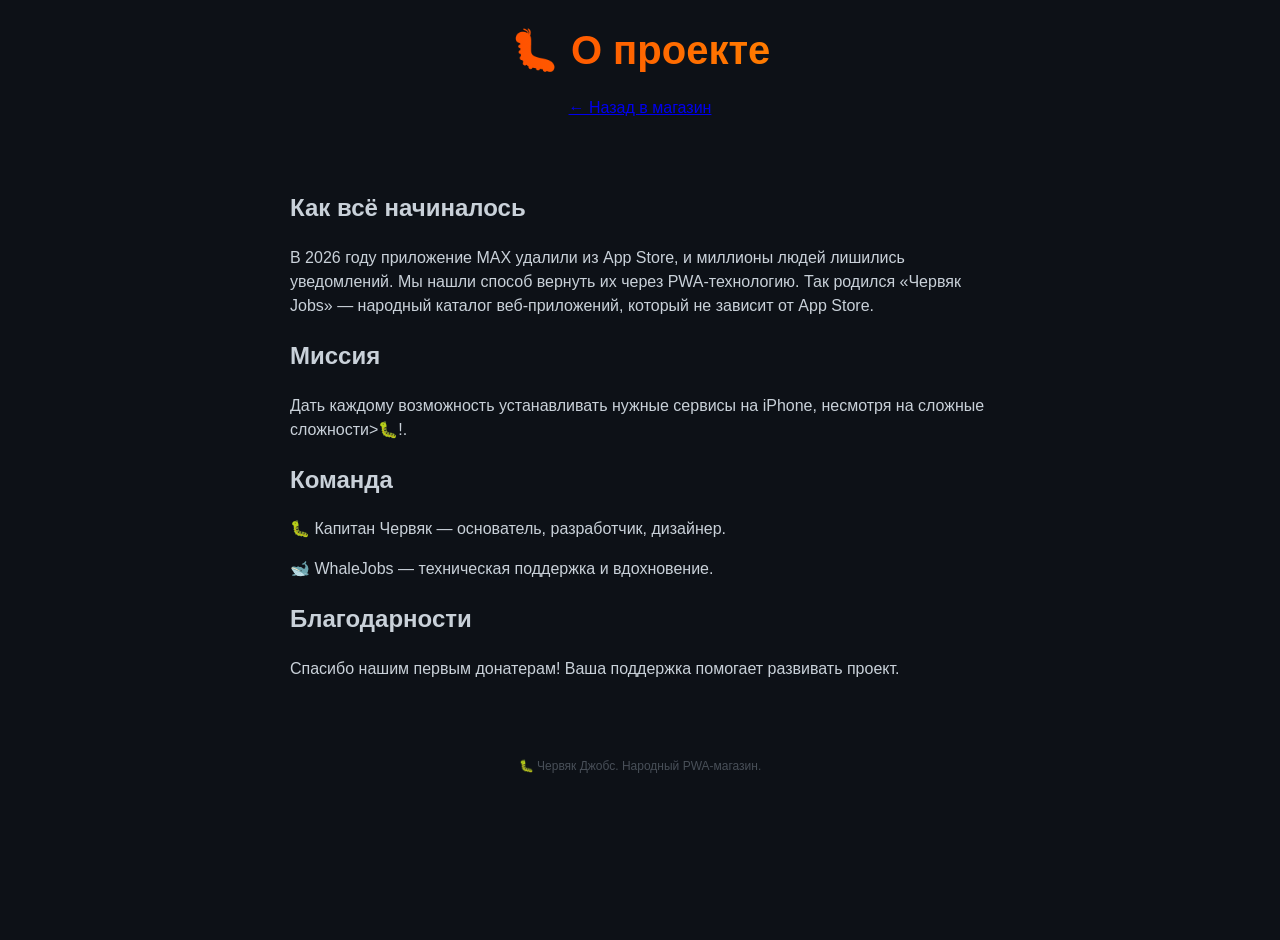
<file: about.html>
<!DOCTYPE html>
<html lang="ru">
<head>
    <meta charset="UTF-8">
    <meta name="viewport" content="width=device-width, initial-scale=1.0">
    <title>О проекте — Червяк Jobs</title>
    <link rel="stylesheet" href="style.css">
</head>
<body>
    <header>
        <h1>🐛 О проекте</h1>
        <p><a href="/">← Назад в магазин</a></p>
    </header>
    <main style="max-width: 700px; margin: 0 auto; padding: 20px;">
        <h2>Как всё начиналось</h2>
        <p>В 2026 году приложение MAX удалили из App Store, и миллионы людей лишились уведомлений. Мы нашли способ вернуть их через PWA-технологию. Так родился «Червяк Jobs» — народный каталог веб-приложений, который не зависит от App Store.</p>
        <h2>Миссия</h2>
        <p>Дать каждому возможность устанавливать нужные сервисы на iPhone, несмотря на сложные сложности>🐛!.</p>
        <h2>Команда</h2>
        <p>🐛 Капитан Червяк — основатель, разработчик, дизайнер.</p>
        <p>🐋 WhaleJobs — техническая поддержка и вдохновение.</p>
        <h2>Благодарности</h2>
        <p>Спасибо нашим первым донатерам! Ваша поддержка помогает развивать проект.</p>
        <!-- Здесь будет виджет донатов -->
        <div id="donation-widget"></div>
    </main>
    <footer>
        <p>🐛 Червяк Джобс. Народный PWA-магазин.</p>
    </footer>
</body>
</html>
</file>
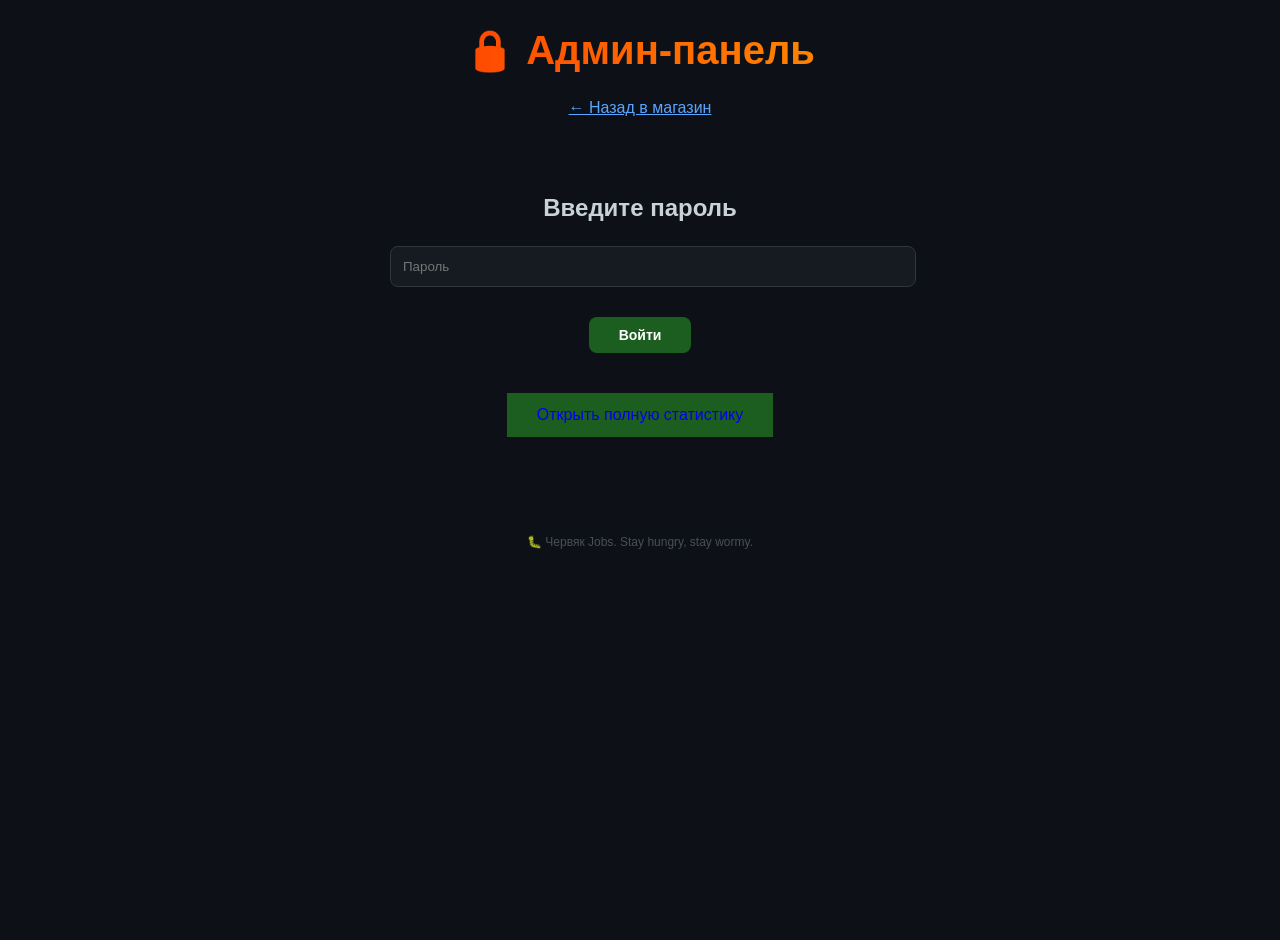
<file: admin.html>
<!DOCTYPE html>
<html lang="ru">
<head>
    <meta charset="UTF-8">
    <meta name="viewport" content="width=device-width, initial-scale=1.0">
    <title>Админка — Червяк Jobs</title>
    <link rel="stylesheet" href="style.css">
</head>
<body>
    <header>
        <h1>🔒 Админ-панель</h1>
        <p><a href="/" style="color: #58a6ff;">← Назад в магазин</a></p>
    </header>
    <main style="max-width: 500px; margin: 0 auto; padding: 20px; text-align: center;">
        <div id="authBlock">
            <h2>Введите пароль</h2>
            <input type="password" id="passwordInput" placeholder="Пароль" style="width: 100%; padding: 12px; background: #161b22; border: 1px solid #30363d; border-radius: 8px; color: #c9d1d9; margin-bottom: 10px;">
            <button id="loginBtn" class="install-main-btn" style="width: auto; padding: 10px 30px;">Войти</button>
            <p id="errorMsg" style="color: #da3633; margin-top: 10px; display: none;">Неверный пароль</p>
        </div>
        <div id="statsBlock" style="display: none;">
    <h2>📊 Статистика проекта</h2>
    <p style="color: #8b949e; margin-bottom: 20px;">Червяк считает каждого гостя.</p>
    <a href="https://www.liveinternet.ru/stat/wormstore.ru/" target="_blank" class="install-main-btn" style="display: inline-block; width: auto; padding: 10px 30px; text-decoration: none;">
        📈 Открыть статистику LiveInternet
    </a>
    <p style="color: #8b949e; font-size: 12px; margin-top: 15px;">
        (ссылка доступна только после ввода пароля)
    </p>
</div>
    </div>
    <p style="margin-top: 20px;">
        <a href="https://www.liveinternet.ru/stat/ТВОЙ_ID/" target="_blank" class="install-main-btn" style="display: inline-block; width: auto; padding: 10px 30px; text-decoration: none;">
            Открыть полную статистику
        </a>
    </p>
</div>
        </div>
    </main>
    <footer>
        <p>🐛 Червяк Jobs. Stay hungry, stay wormy.</p>
    </footer>
    <script>
        const ADMIN_PASSWORD = 'WormJobs2024!'; // Замени на свой надёжный пароль
        const NAMESPACE = 'wormstore';
        const KEY = 'visitors';
        const TODAY_KEY = 'visitors_today';

        // Проверка пароля
        document.getElementById('loginBtn').addEventListener('click', () => {
            const password = document.getElementById('passwordInput').value;
            if (password === ADMIN_PASSWORD) {
                document.getElementById('authBlock').style.display = 'none';
                document.getElementById('statsBlock').style.display = 'block';
                loadStats();
            } else {
                document.getElementById('errorMsg').style.display = 'block';
            }
        });

        async function loadStats() {
            try {
                // Получаем общее количество
                const totalRes = await fetch(`https://api.countapi.xyz/get/${NAMESPACE}/${KEY}`);
                const totalData = await totalRes.json();
                document.getElementById('totalVisitors').textContent = totalData.value || 0;

                // Получаем счётчик за сегодня (если реализовано в CountAPI — нет, поэтому показываем N/A)
                // Вместо этого можно вывести просто метку времени последнего сброса, если сделать свой сервер.
                document.getElementById('todayVisitors').textContent = 'см. в общем счётчике (данные за всё время)';
            } catch (error) {
                console.error('Ошибка загрузки статистики:', error);
            }
        }

        // Сброс счётчика
        document.getElementById('resetBtn').addEventListener('click', async () => {
            if (confirm('Вы уверены, что хотите сбросить глобальный счётчик?')) {
                try {
                    await fetch(`https://api.countapi.xyz/set/${NAMESPACE}/${KEY}?value=0`);
                    document.getElementById('resetMsg').style.display = 'block';
                    setTimeout(() => document.getElementById('resetMsg').style.display = 'none', 3000);
                    loadStats();
                } catch (error) {
                    alert('Ошибка сброса счётчика');
                }
            }
        });
    </script>
</body>
</html>
</file>
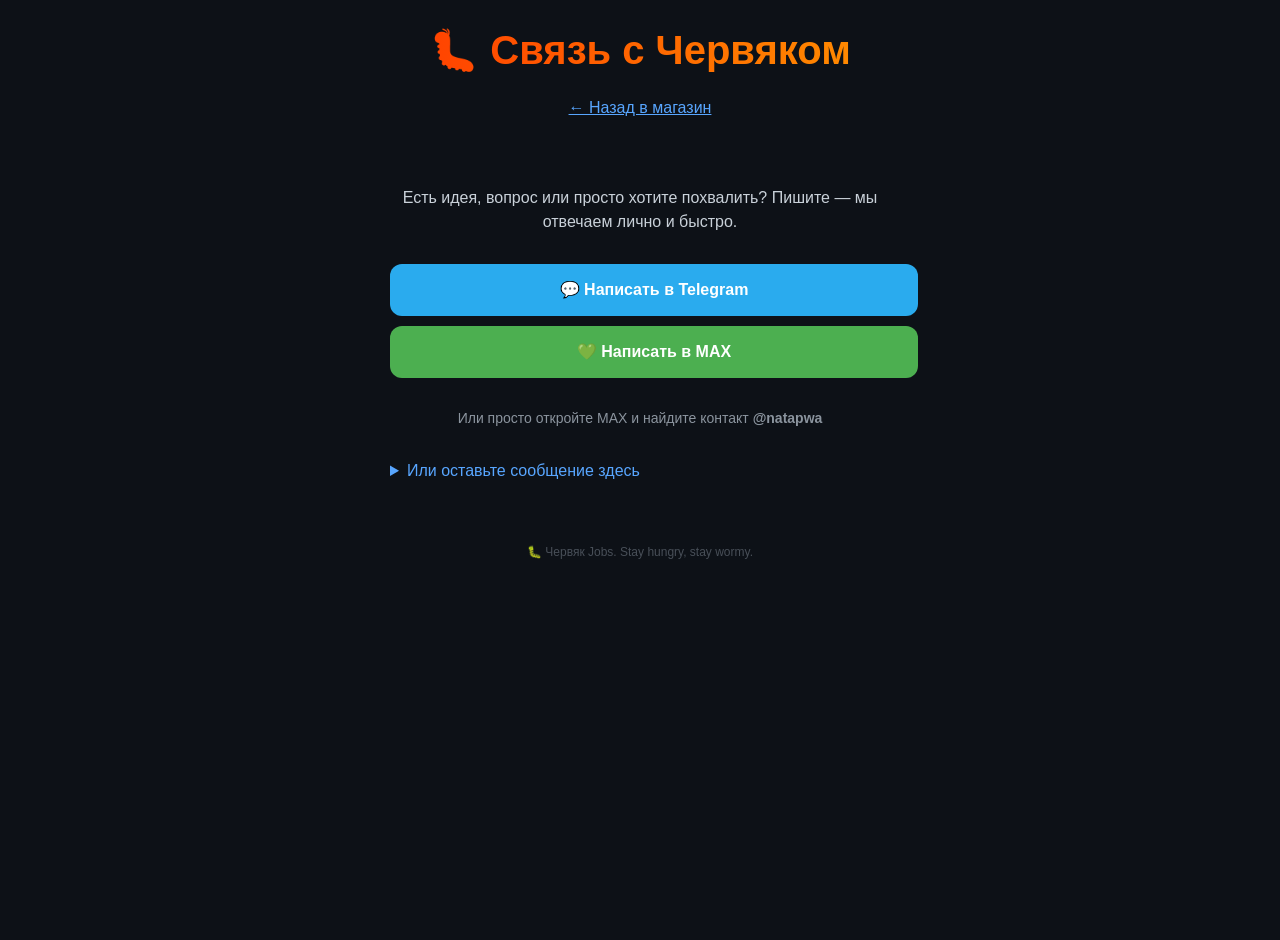
<file: contact.html>
<!DOCTYPE html>
<html lang="ru">
<head>
    <meta charset="UTF-8">
    <meta name="viewport" content="width=device-width, initial-scale=1.0">
    <title>Контакты — Червяк Jobs</title>
    <link rel="stylesheet" href="style.css">
</head>
<body>
    <header>
        <h1>🐛 Связь с Червяком</h1>
        <p><a href="/" style="color: #58a6ff;">← Назад в магазин</a></p>
    </header>
    <main style="max-width: 500px; margin: 0 auto; padding: 20px; text-align: center;">
        <p style="margin-bottom: 30px;">Есть идея, вопрос или просто хотите похвалить? Пишите — мы отвечаем лично и быстро.</p>

        <!-- Кнопка Telegram -->
        <a href="https://t.me/natapwa" target="_blank" class="contact-btn" style="background: #2AABEE;">
            💬 Написать в Telegram
        </a>

        <!-- Кнопка MAX (чат с ботом или пользователем) -->
        <a href="https://web.max.ru/im/https://max.ru/join/98Xjrp_mXVdG5IYMqUjdmHyzxumuG3Q2PhLa1KUkVbU" target="_blank" class="contact-btn" style="background: #4caf50;">
            💚 Написать в MAX
        </a>

        <p style="margin-top: 30px; color: #8b949e; font-size: 14px;">
            Или просто откройте MAX и найдите контакт <strong>@natapwa</strong>
        </p>

        <!-- Форма (запасной вариант, если нужна) -->
        <details style="margin-top: 30px; text-align: left;">
            <summary style="cursor: pointer; color: #58a6ff;">Или оставьте сообщение здесь</summary>
            <form action="https://formspree.io/f/ваш_formspee_ид" method="POST" style="margin-top: 15px;">
                <input type="email" name="email" placeholder="Ваш email (необязательно)" style="width: 100%; padding: 10px; margin-bottom: 10px; background: #161b22; border: 1px solid #30363d; border-radius: 8px; color: #c9d1d9;">
                <textarea name="message" rows="4" placeholder="Ваше сообщение..." style="width: 100%; padding: 10px; background: #161b22; border: 1px solid #30363d; border-radius: 8px; color: #c9d1d9; resize: vertical;"></textarea>
                <button type="submit" class="install-main-btn" style="margin-top: 10px;">Отправить</button>
            </form>
            <p style="font-size: 12px; color: #666;">Сообщения приходят мне на почту (через Formspree).</p>
        </details>
    </main>
    <footer style="margin-top: 40px; text-align: center; font-size: 12px; color: #484f58;">
        <p>🐛 Червяк Jobs. Stay hungry, stay wormy.</p>
    </footer>
</body>
</html>
</file>
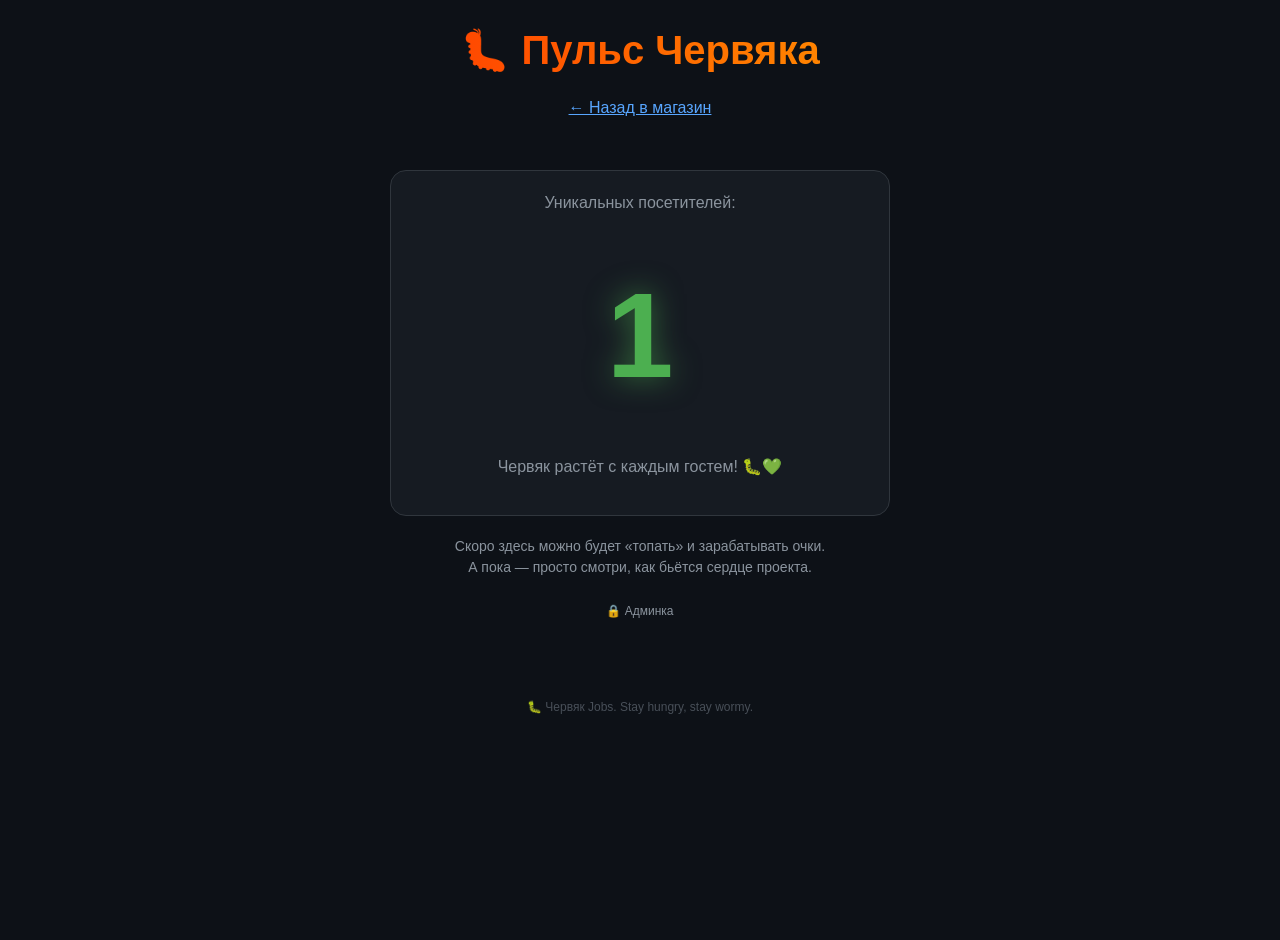
<file: stats.html>
<!DOCTYPE html>
<html lang="ru">
<head>
    <meta charset="UTF-8">
    <meta name="viewport" content="width=device-width, initial-scale=1.0">
    <title>Пульс Червяка — Статистика</title>
    <link rel="stylesheet" href="style.css">
    <style>
        @keyframes pulse {
            0% { transform: scale(1); }
            15% { transform: scale(1.08); }
            30% { transform: scale(1); }
            45% { transform: scale(1.04); }
            60% { transform: scale(1); }
            100% { transform: scale(1); }
        }
        .big-counter {
            font-size: 120px;
            font-weight: 900;
            color: #4caf50;
            text-shadow: 0 0 30px rgba(76, 175, 80, 0.6);
            margin: 30px 0;
            animation: pulse 2s infinite;
            cursor: default;
            user-select: none;
        }
        .hint {
            color: #8b949e;
            font-size: 16px;
            margin-top: 20px;
        }
    </style>
</head>
<body>
    <header>
        <h1>🐛 Пульс Червяка</h1>
        <p><a href="/" style="color: #58a6ff;">← Назад в магазин</a></p>
    </header>
    <main style="max-width: 500px; margin: 0 auto; padding: 20px; text-align: center;">
        <div class="counter-box" style="background: #161b22; border: 1px solid #30363d; border-radius: 16px; padding: 20px;">
            <p style="color: #8b949e; margin: 0;">Уникальных посетителей:</p>
            <div id="visitorCount" class="big-counter">…</div>
            <p class="hint">Червяк растёт с каждым гостем! 🐛💚</p>
        </div>
        <p style="color: #8b949e; font-size: 14px; margin-top: 20px;">
            Скоро здесь можно будет «топать» и зарабатывать очки.<br>
            А пока — просто смотри, как бьётся сердце проекта.
        </p>
        <p style="margin-top: 20px;">
            <a href="admin.html" style="color: #8b949e; text-decoration: none; font-size: 12px;">🔒 Админка</a>
        </p>
    </main>
    <footer>
        <p>🐛 Червяк Jobs. Stay hungry, stay wormy.</p>
    </footer>
    <script>
        const NAMESPACE = 'wormstore';
        const KEY = 'visitors';
        const LOCAL_COUNT_KEY = 'wormstore_local_total';

        function getLocalCount() {
            return parseInt(localStorage.getItem(LOCAL_COUNT_KEY) || '0');
        }

        function incrementLocalCount() {
            if (!sessionStorage.getItem('counted')) {
                let count = getLocalCount() + 1;
                localStorage.setItem(LOCAL_COUNT_KEY, count.toString());
                sessionStorage.setItem('counted', 'true');
            }
            return getLocalCount();
        }

        async function fetchGlobalCount() {
            try {
                const response = await fetch(`https://api.countapi.xyz/get/${NAMESPACE}/${KEY}`);
                if (!response.ok) throw new Error('Network error');
                const data = await response.json();
                return data.value;
            } catch (error) {
                console.warn('Не удалось получить глобальный счётчик, используем локальный', error);
                return null;
            }
        }

        async function updateDisplay() {
            const countElement = document.getElementById('visitorCount');
            
            // Пробуем получить глобальное значение
            const globalCount = await fetchGlobalCount();
            
            if (globalCount !== null) {
                // Глобальный счётчик доступен – показываем его
                countElement.textContent = globalCount;
                // При первом заходе увеличиваем глобальный счётчик (только если ещё не считали)
                if (!sessionStorage.getItem('counted')) {
                    try {
                        await fetch(`https://api.countapi.xyz/hit/${NAMESPACE}/${KEY}`);
                        sessionStorage.setItem('counted', 'true');
                        // Обновляем отображение сразу после hit
                        const newResponse = await fetch(`https://api.countapi.xyz/get/${NAMESPACE}/${KEY}`);
                        const newData = await newResponse.json();
                        countElement.textContent = newData.value;
                    } catch (e) {
                        // не страшно, просто покажем старое значение
                    }
                }
            } else {
                // Глобальный счётчик недоступен – увеличиваем локальный и показываем его
                const local = incrementLocalCount();
                countElement.textContent = local;
            }
        }

        updateDisplay();
        // Автообновление каждые 30 секунд
        setInterval(updateDisplay, 30000);
    </script>
</body>
</html>
</file>
<file: style.css>
/* === Базовый стиль === */
body {
    font-family: -apple-system, BlinkMacSystemFont, 'Segoe UI', Roboto, sans-serif;
    background: #0d1117;
    color: #c9d1d9;
    margin: 0;
    padding: 20px;
    line-height: 1.5;
    min-height: 100vh;
}

header {
    text-align: center;
    margin-bottom: 30px;
}

h1 {
    font-size: 2.5em;
    margin: 0;
    background: linear-gradient(90deg, #ff0000, #ff8800, #ffff00, #00cc44, #0088ff, #8800ff, #ff0000);
    background-size: 400% 100%;
    -webkit-background-clip: text;
    -webkit-text-fill-color: transparent;
    background-clip: text;
    animation: rainbow 5s linear infinite;
}

@keyframes rainbow {
    0% { background-position: 0% 50%; }
    100% { background-position: 400% 50%; }
}

/* Сетка карточек */
.app-grid {
    display: grid;
    grid-template-columns: repeat(auto-fill, minmax(160px, 1fr));
    gap: 16px;
    max-width: 900px;
    margin: 0 auto;
}

/* Карточка приложения */
.card {
    background: #161b22;
    border: 1px solid #30363d;
    border-radius: 16px;
    padding: 20px;
    display: flex;
    flex-direction: column;
    align-items: center;
    text-align: center;
    transition: border-color 0.2s;
    overflow: hidden;
}
.card:hover {
    border-color: #4caf50;
}

.app-icon {
    width: 64px;
    height: 64px;
    border-radius: 16px;
    margin-bottom: 12px;
    background: #fff;
}

.card h2 {
    font-size: 1.1em;
    margin: 0 0 5px;
    color: #e6edf3;
}

.card p {
    font-size: 0.85em;
    color: #8b949e;
    flex: 1;
}

/* Кнопки */
button {
    background: #238636;
    color: white;
    border: none;
    padding: 10px 18px;
    border-radius: 8px;
    font-size: 14px;
    font-weight: 600;
    cursor: pointer;
    margin-top: 10px;
    width: 100%;
    transition: background 0.2s;
}
button:active {
    background: #2ea043;
}

.install-main-btn {
    background: #1b5e20;
    max-width: 300px;
    display: block;
    margin: 20px auto;
    animation: glow 2s ease-in-out infinite;
}

@keyframes glow {
    0% { box-shadow: 0 0 5px #4caf50; }
    50% { box-shadow: 0 0 20px #4caf50, 0 0 40px #238636; }
    100% { box-shadow: 0 0 5px #4caf50; }
}

/* Кнопка "Поддержать" */
.donate-btn {
    background: #da3633;
    color: white;
    padding: 12px 30px;
    border-radius: 30px;
    text-decoration: none;
    font-weight: bold;
    display: inline-block;
    transition: background 0.2s;
}
.donate-btn:hover {
    background: #c62828;
}

/* Модальное окно */
.modal {
    display: none;
    position: fixed;
    top: 0; left: 0; width: 100%; height: 100%;
    background: rgba(0,0,0,0.85);
    justify-content: center;
    align-items: center;
    z-index: 1000;
}
.modal-content {
    background: #1b1e20;
    border: 1px solid #30363d;
    border-radius: 16px;
    padding: 24px;
    max-width: 320px;
    width: 90%;
    text-align: center;
    color: #e0e0e0;
}
.modal-content h3 {
    margin-top: 0;
    color: #4caf50;
}
.close-btn {
    float: right;
    background: none;
    border: none;
    color: #8b949e;
    font-size: 24px;
    cursor: pointer;
}
#goToSafariBtn {
    background: #238636;
    color: white;
    border: none;
    padding: 12px 24px;
    border-radius: 8px;
    font-size: 16px;
    font-weight: bold;
    cursor: pointer;
    margin-top: 15px;
    width: 100%;
}

footer {
    margin-top: 40px;
    text-align: center;
    font-size: 12px;
    color: #484f58;
}
.card h2 {
    color: #e6edf3 !important;
}
button {
    box-sizing: border-box;
}
.contact-btn {
    display: block;
    width: 100%;
    padding: 14px;
    margin: 10px 0;
    border-radius: 12px;
    color: white;
    font-weight: bold;
    text-decoration: none;
    font-size: 16px;
    transition: opacity 0.2s;
}
.contact-btn:hover {
    opacity: 0.9;
}
</file>
